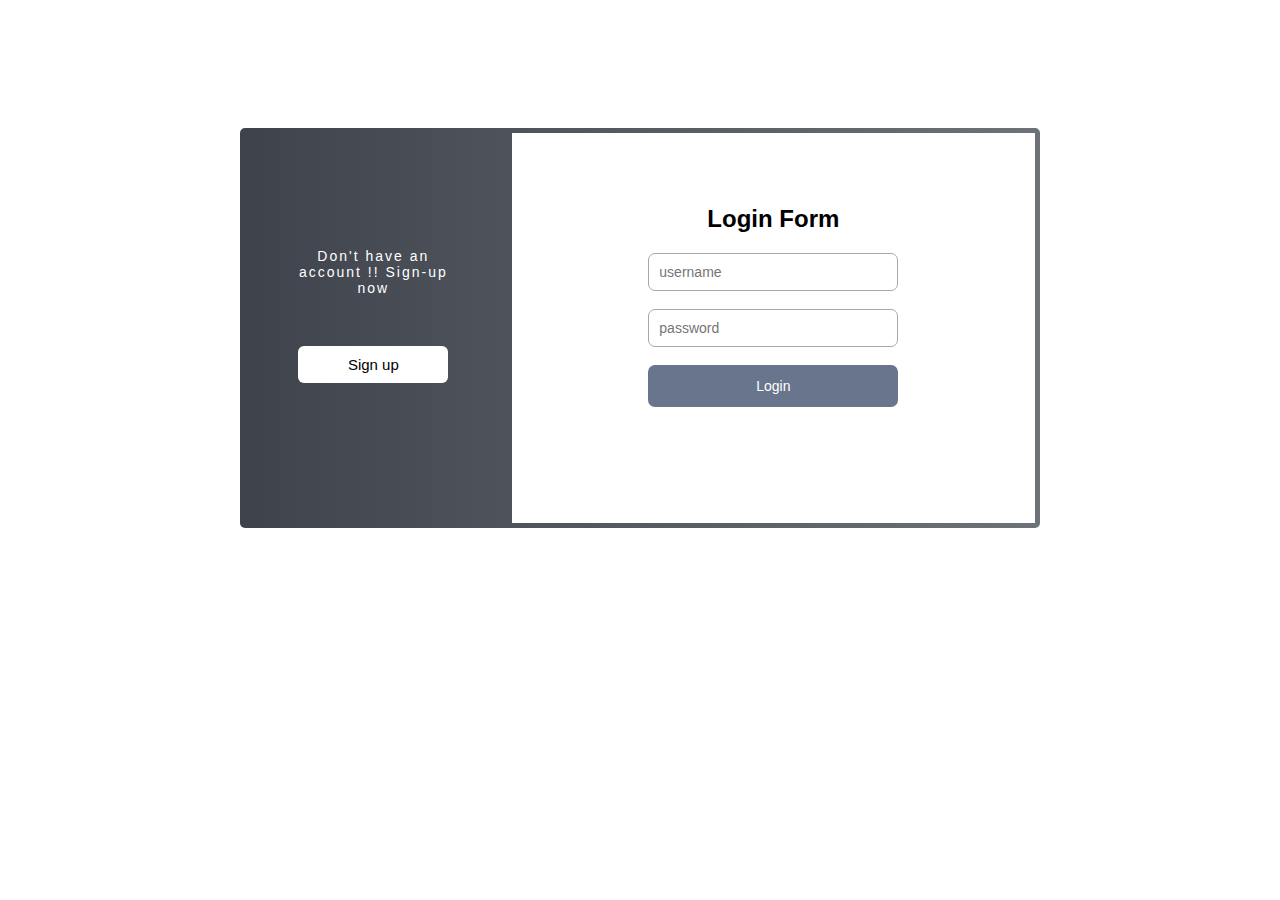
<file: src/index.html>
<!DOCTYPE html>
<html lang="en">
<head>
    <meta charset="UTF-8">
    <meta http-equiv="X-UA-Compatible" content="IE=edge">
    <meta name="viewport" content="width=device-width, initial-scale=1.0">
    <title>Quiz Web App</title>
    <link href="https://cdn.jsdelivr.net/npm/bootstrap@5.0.2/dist/css/bootstrap.min.css" rel="stylesheet" integrity="sha384-EVSTQN3/azprG1Anm3QDgpJLIm9Nao0Yz1ztcQTwFspd3yD65VohhpuuCOmLASjC" crossorigin="anonymous">
    <link href="style.css" rel="stylesheet" >
</head>
<body>
    <script src="https://cdn.jsdelivr.net/npm/bootstrap@5.0.2/dist/js/bootstrap.bundle.min.js" integrity="sha384-MrcW6ZMFYlzcLA8Nl+NtUVF0sA7MsXsP1UyJoMp4YLEuNSfAP+JcXn/tWtIaxVXM" crossorigin="anonymous"></script>
    <div class="container py-2">
        <!--Data or Content-->
        <div class="box-1">
            <div class="content-holder">
                <p id="side-para" class="shadow-sm rounded p-2 fs-6 fw-light lh-sm">Don't have an account !! Sign-up now</p>
                <button class="button-1 btn btn-outline-dark shadow rounded" onclick="signup()">Sign up</button>
                <button class="button-2 btn btn-outline-dark shadow rounded" onclick="signin()">Login</button>
            </div>
        </div>

        
        <!--Forms-->
        <div class="box-2">
            <div class="login-form-container shadow">
                <h1>Login Form</h1>
                <form id="login-form">
                <input required type="text" placeholder="Username" class="input-field" id="login-userName">
                <br><br>
                <input required type="password" placeholder="Password" class="input-field" id="login-userPass">
                <br><br>
                <button class="login-button" type="submit">Login</button>
                </form>
            </div>

<!--Create Container for Signup form-->
            <div class="signup-form-container shadow-lg">
                <h1 class="my-2">Sign Up Form</h1>
                <form id="signup-form">
                <input required type="text" placeholder="Username" class="input-field" id="signup-userName">
                <br><br>
                <input required type="email" placeholder="Email" class="input-field" id="signup-userEmail">
                <br><br>
                <input required type="password" placeholder="Password" class="input-field" id="signup-userPass">
                <br><br>
                <button class="signup-button" type="submit">Sign Up</button>
                </form>
            </div>
        </div>
        <script src="app.js"></script>
</body>
</html>
</file>
<file: src/style.css>
*{
    margin: 0px;
    padding: 0px;;
}
body{
    font-family: Arial, Helvetica, sans-serif;
    background-image: url("https://wallpaperaccess.com/full/2324580.jpg");
    background-repeat: no-repeat;
    background-size: cover;
}

.container
{
    display: grid;
    grid-template-columns: 1fr 2fr;
    background-color: red;
    background: linear-gradient(to left, hsl(212, 5%, 45%),  hsl(221, 9%, 27%));
    width: 800px;
    height: 400px;
    margin: 10% auto;
    border-radius: 5px;
}

.content-holder
{
    text-align: center;
    color: white;
    font-size: 14px;
    font-weight: lighter;
    letter-spacing: 2px;
    margin-top: 15%;
    padding: 50px;
}

.content-holder h2
{
    font-size: 34px;
    margin: 20px auto;
}

.content-holder p
{
    margin: 30px auto;
}

.content-holder button
{
    border:none;
    font-size: 15px;
    padding: 10px;
    border-radius: 6px;
    background-color: white;
    width: 150px;
    margin: 20px auto;
}


.box-2{
    background-color: white;

    margin: 5px;
}

.login-form-container
{
    text-align: center;
    margin-top: 10%;

}

.login-form-container h1
{
    color: black;
    font-size: 24px;
    padding: 20px;
}

.input-field
{
    box-sizing: border-box;
    font-size: 14px;
    padding: 10px;
    border-radius: 7px;
    border: 1px solid rgb(168, 168, 168);
    width: 250px;
    outline: none;
    text-transform: lowercase;
}

.login-button{
    box-sizing: border-box;
    color: white;
    font-size: 14px;
    padding: 13px;
    border-radius: 7px;
    border: none;
    width: 250px;
    outline: none;
    background-color: hsl(219, 14%, 48%);
}
.login-button:hover{
    background-color: hsl(219, 84%, 38%);
}


.button-2
{
    display: none;
}


.signup-form-container
{
    position: relative;
    top: 50%;
    left: 50%;
    transform: translate(-50%,-60%);
    text-align: center;
    display: none;
}


.signup-form-container h1
{
    color: black;
    font-size: 24px;
    padding: 20px;
}

.signup-button{
    box-sizing: border-box;
    color: white;
    font-size: 14px;
    padding: 13px;
    border-radius: 7px;
    border: none;
    width: 250px;
    outline: none;
    background-color: hsl(162, 14%, 48%);  
}
.signup-button:hover{
    background-color: hsl(162, 94%, 38%);
}

@media (max-width:600px) {
    .container{
        display:flex;
        flex-direction: column-reverse;
        flex-wrap: nowrap;
        justify-content: center;
        align-items: center;
        width: 500px;
        height: 100vh;
    }
    .login-form-container, .signup-form-container{
        padding: 0.75rem;
        margin: 0.15rem;
    }
}
@media (max-width:400px) {
    .container{
        display:flex;
        flex-direction: column-reverse;
        flex-wrap: nowrap;
        justify-content: center;
        align-items: center;
        width: 300px;
        height: 100vh;
    }
    .login-form-container, .signup-form-container{
        padding: 0.75rem;
        margin: 0.15rem;
        border-radius: 8px;
    }
}
</file>
